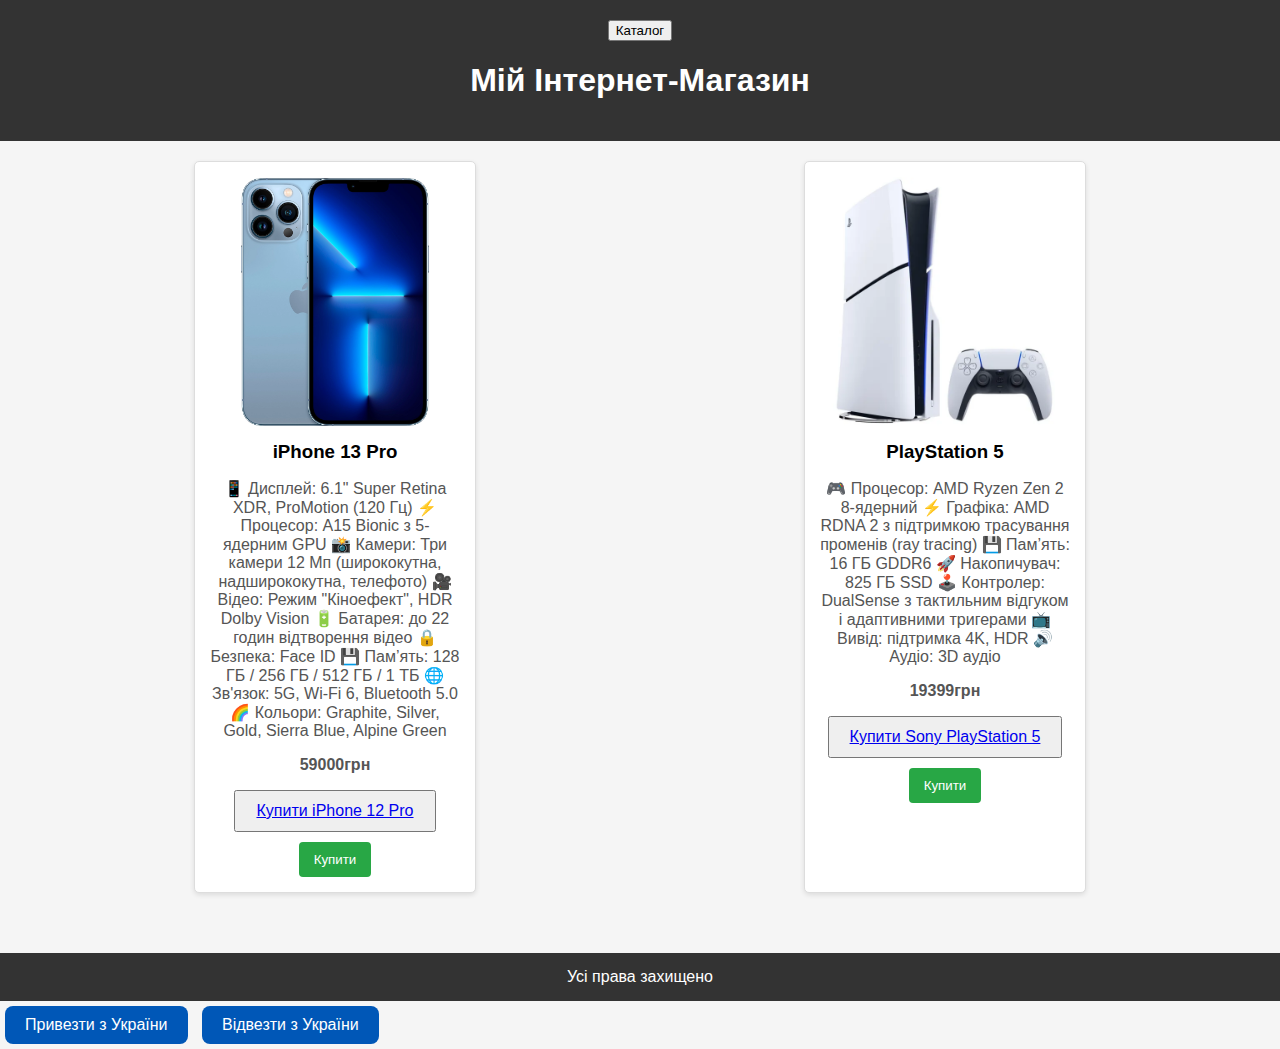
<file: index.html>
<!DOCTYPE html>
<html lang="uk">
<head>
  <meta charset="UTF-8" />
  <meta name="viewport" content="width=device-width, initial-scale=1.0" />
  <title>Мій Магазин</title>
  <link rel="stylesheet" href="style.css">
  <style>
    body {
      font-family: Arial, sans-serif;
      background-color: #f5f5f5;
      margin: 0;
      padding: 0;
    }

    header {
      background-color: #333;
      color: white;
      padding: 20px;
      text-align: center;
    }

    .container {
      padding: 20px;
      max-width: 1200px;
      margin: auto;
    }

    .products {
      display: flex;
      flex-wrap: wrap;
      gap: 20px;
      justify-content: space-around;
    }

    .product {
      background-color: white;
      border: 1px solid #ddd;
      border-radius: 5px;
      width: 250px;
      padding: 15px;
      box-shadow: 0 2px 5px rgba(0,0,0,0.1);
      text-align: center;
    }

    .product img {
      width: 100%;
      height: auto;
      border-radius: 5px;
    }

    .product h3 {
      margin: 10px 0;
    }

    .product p {
      color: #555;
    }

    .price {
      color: green;
      font-weight: bold;
    }

    .buy-button {
      margin-top: 10px;
      padding: 10px 15px;
      background-color: #28a745;
      color: white;
      border: none;
      border-radius: 4px;
      cursor: pointer;
    }

    .buy-button:hover {
      background-color: #218838;
    }

    footer {
      background-color: #333;
      color: white;
      text-align: center;
      padding: 15px;
      margin-top: 40px;
    }
  </style>
</head>
<body>

  <header>
    <a href="catalog.html" style="text-decoration:none;">
  <button>Каталог</button>
</a>
    <h1>Мій Інтернет-Магазин</h1>

  </header>

  <div class="container">
    <div class="products">
      <div class="product">
        <img src="img/210929160014666912.webp" alt="iPhone 13 Pro" width="300" />
  <h3>iPhone 13 Pro</h3>
        <p>📱 Дисплей: 6.1" Super Retina XDR, ProMotion (120 Гц)

⚡ Процесор: A15 Bionic з 5-ядерним GPU

📸 Камери: Три камери 12 Мп (ширококутна, надширококутна, телефото)

🎥 Відео: Режим "Кіноефект", HDR Dolby Vision

🔋 Батарея: до 22 годин відтворення відео

🔒 Безпека: Face ID

💾 Пам’ять: 128 ГБ / 256 ГБ / 512 ГБ / 1 ТБ

🌐 Зв'язок: 5G, Wi‑Fi 6, Bluetooth 5.0

🌈 Кольори: Graphite, Silver, Gold, Sierra Blue, Alpine Green</p>
        <p class="price">59000грн</p>
    <a href="timofij.html">
  <button style="padding: 10px 20px; font-size: 16px;">Купити iPhone 12 Pro</a> </button>
</a>

        <button class="buy-button">Купити</button>
      </div>

      <div class="product">
        <img src="img/Sony-PlayStation-5-Slim-1TB-47-White-01-600x600.webp" alt="Sony PlayStation 5 Slim">
        <h3> PlayStation 5</h3>
        <p>🎮 Процесор: AMD Ryzen Zen 2 8-ядерний

⚡ Графіка: AMD RDNA 2 з підтримкою трасування променів (ray tracing)

💾 Пам’ять: 16 ГБ GDDR6

🚀 Накопичувач: 825 ГБ SSD

🕹️ Контролер: DualSense з тактильним відгуком і адаптивними тригерами

📺 Вивід: підтримка 4K, HDR

🔊 Аудіо: 3D аудіо</p>
        <p class="price">19399грн</p>
         <a href="checkout.html">
  <button style="padding: 10px 20px; font-size: 16px;">Купити Sony PlayStation 5 </a> </button>
</a>

        <button class="buy-button">Купити</button>
      </div>


    </div>
  </div>

  <footer>
    <title> 2025 SmartShop</title>

 Усі права захищено
  </footer>

</body>
</html>
<button class="ukraine-button">Привезти з України</button>
<button class="ukraine-button">Відвезти з України</button>
</file>
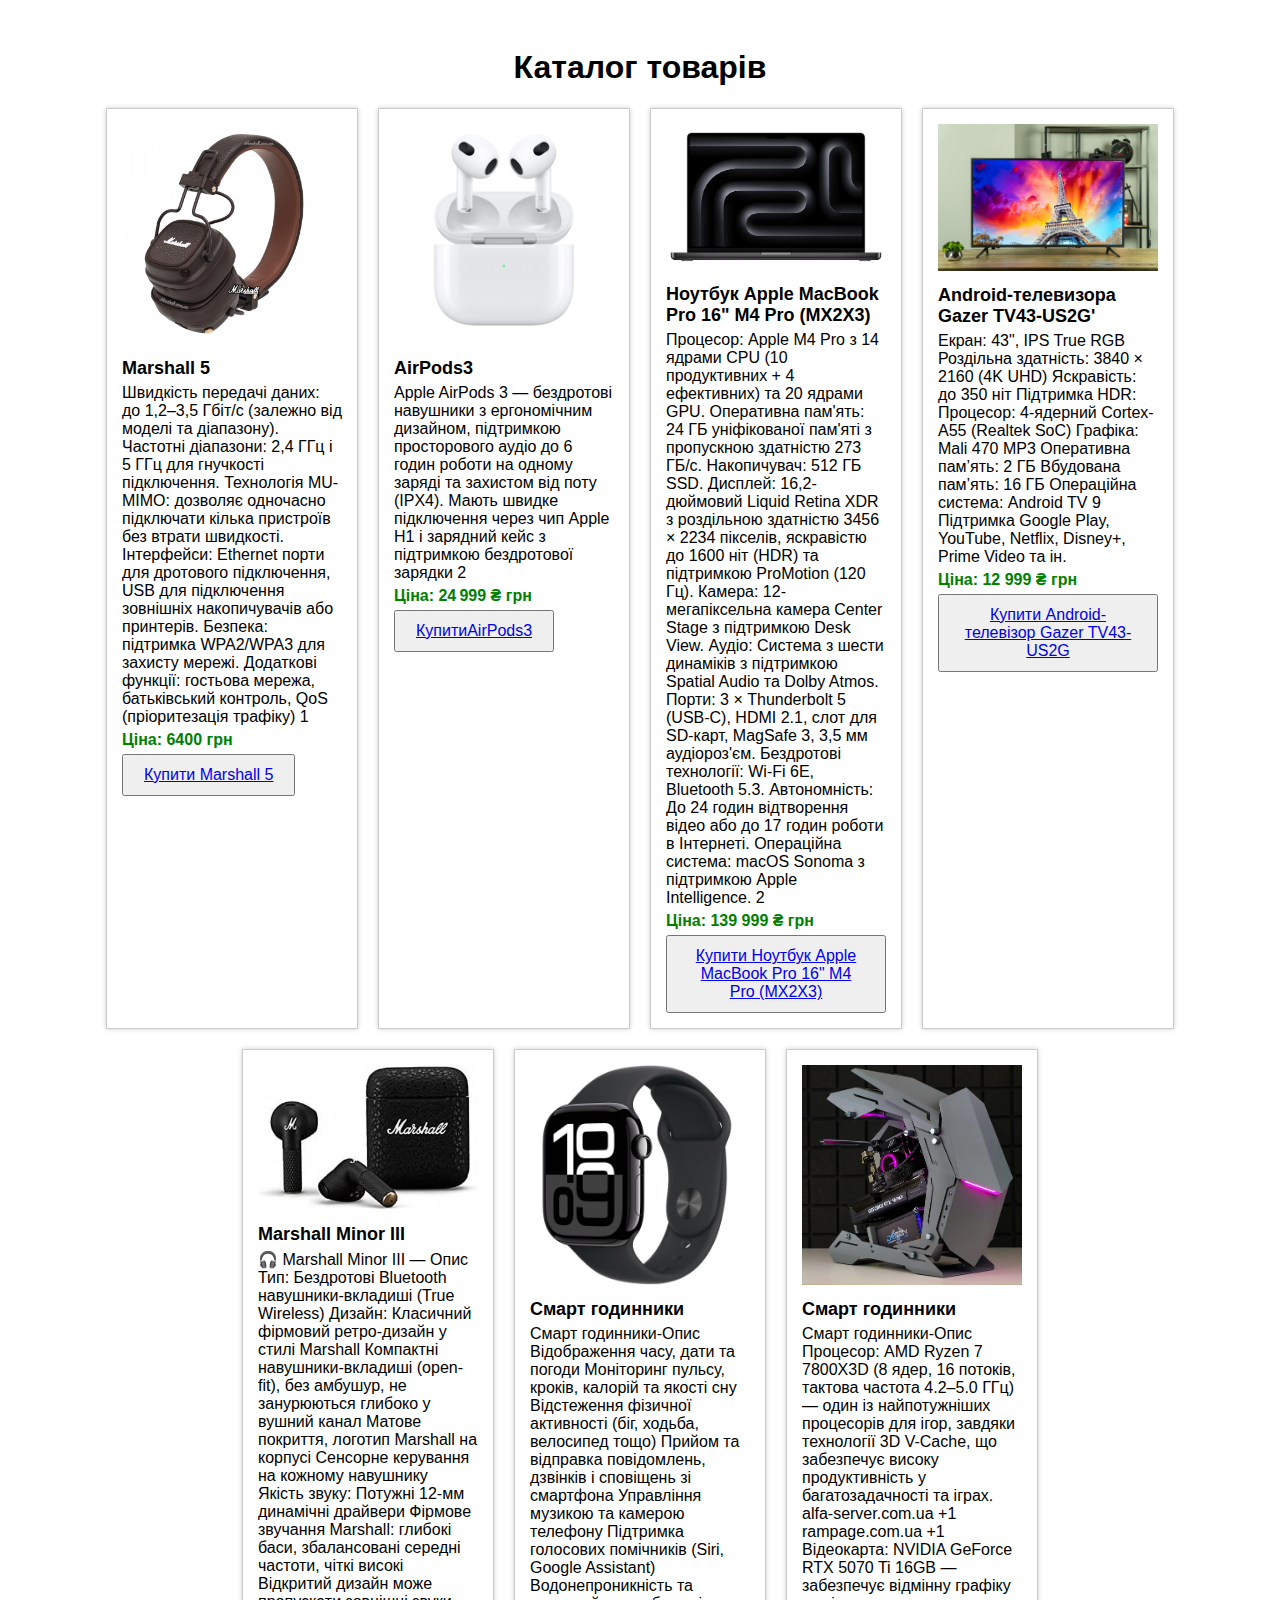
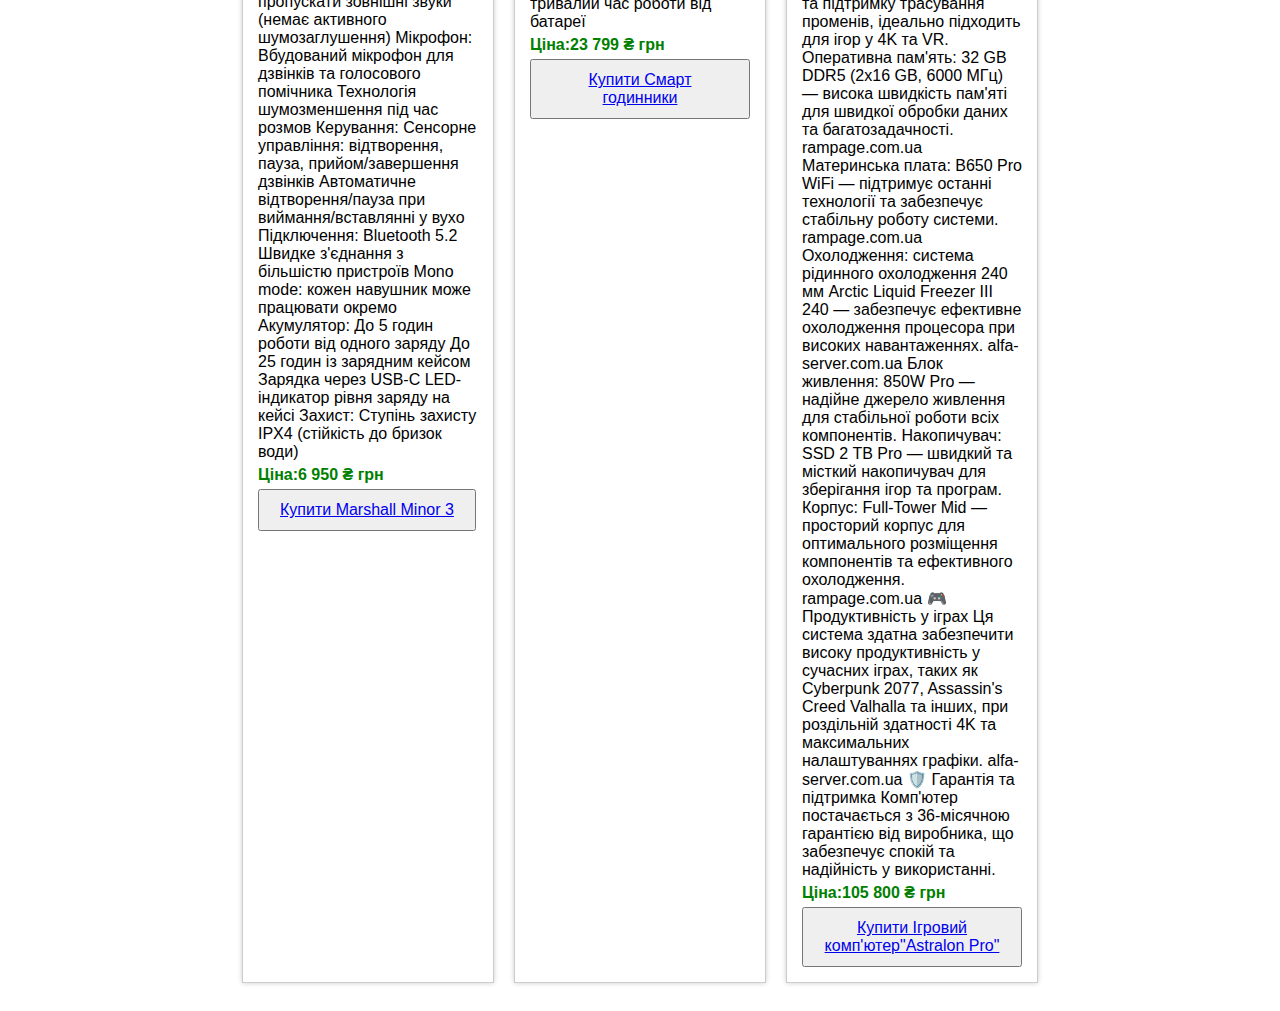
<file: catalog.html>
<!DOCTYPE html>
<html lang="uk">

<head>
    <meta charset="UTF-8" />
    <meta name="viewport" content="width=device-width, initial-scale=1" />
    <title>Каталог товарів</title>
    <style>
        body {
            font-family: Arial, sans-serif;
            padding: 20px;
        }

        h1 {
            text-align: center;
        }

        .catalog {
            display: flex;
            flex-wrap: wrap;
            gap: 20px;
            justify-content: center;
        }

        .product {
            border: 1px solid #ccc;
            padding: 15px;
            width: 220px;
            box-shadow: 0 0 5px #ccc;
        }

        .product img {
            width: 100%;
            height: auto;
        }

        .product h3 {
            margin: 10px 0 5px;
            font-size: 18px;
        }

        .product p {
            margin: 5px 0;
        }

        .price {
            font-weight: bold;
            color: green;
        }
    </style>
</head>

<body>

    <h1>Каталог товарів</h1>
    <div class="catalog">
        <div class="product">
            <img src=img/marsh.jpg alt="Товар 1" />
            <h3> Marshall 5</h3>
            <p>Швидкість передачі даних: до 1,2–3,5 Гбіт/с (залежно від моделі та діапазону).

                Частотні діапазони: 2,4 ГГц і 5 ГГц для гнучкості підключення.

                Технологія MU-MIMO: дозволяє одночасно підключати кілька пристроїв без втрати швидкості.

                Інтерфейси: Ethernet порти для дротового підключення, USB для підключення зовнішніх накопичувачів або
                принтерів.

                Безпека: підтримка WPA2/WPA3 для захисту мережі.

                Додаткові функції: гостьова мережа, батьківський контроль, QoS (пріоритезація трафіку) 1</p>
            <p class="price">Ціна: 6400 грн</p>
            <a href="timofij.html">
  <button style="padding: 10px 20px; font-size: 16px;">Купити Marshall 5</a> </button>
</a>
        </div>

        <div class="product">
            <img src="img/аіпотс3.jpeg" alt="Товар 2" />
            <h3>AirPods3</h3>
            <p>Apple AirPods 3 — бездротові навушники з ергономічним дизайном, підтримкою просторового аудіо
                до 6 годин роботи на одному заряді та захистом від поту (IPX4).
                Мають швидке підключення через чип Apple H1 і зарядний кейс з підтримкою бездротової зарядки 2 </p>
            <p class="price">Ціна: 24 999 ₴ грн</p>
            <a href="timofij.html">
  <button style="padding: 10px 20px; font-size: 16px;">КупитиAirPods3</a> </button>
</a>
        </div>
        <div class="product">
            <img src="img/Ноутбук Apple MacBook Pro 16.avif" alt="Товар 2" />
            <h3>Ноутбук Apple MacBook Pro 16" M4 Pro (MX2X3) </h3>
            <p>Процесор: Apple M4 Pro з 14 ядрами CPU (10 продуктивних + 4 ефективних) та 20 ядрами GPU.

                Оперативна пам'ять: 24 ГБ уніфікованої пам'яті з пропускною здатністю 273 ГБ/с.

                Накопичувач: 512 ГБ SSD.

                Дисплей: 16,2-дюймовий Liquid Retina XDR з роздільною здатністю 3456 × 2234 пікселів, яскравістю до 1600
                ніт (HDR) та підтримкою ProMotion (120 Гц).

                Камера: 12-мегапіксельна камера Center Stage з підтримкою Desk View.

                Аудіо: Система з шести динаміків з підтримкою Spatial Audio та Dolby Atmos.

                Порти: 3 × Thunderbolt 5 (USB-C), HDMI 2.1, слот для SD-карт, MagSafe 3, 3,5 мм аудіороз'єм.

                Бездротові технології: Wi-Fi 6E, Bluetooth 5.3.

                Автономність: До 24 годин відтворення відео або до 17 годин роботи в Інтернеті.

                Операційна система: macOS Sonoma з підтримкою Apple Intelligence. 2 </p>
            <p class="price">Ціна: 139 999 ₴ грн</p>
            <a href="timofij.html">
  <button style="padding: 10px 20px; font-size: 16px;">Купити Ноутбук Apple MacBook Pro 16" M4 Pro (MX2X3)</a> </button>
</a>
        </div>
 <div class="product">
            <img src="img/TV.jpg" alt="Товар 2" />
            <h3>Android-телевизора Gazer TV43-US2G' </h3>
            <p>Екран: 43", IPS True RGB

Роздільна здатність: 3840 × 2160 (4K UHD)

Яскравість: до 350 ніт

Підтримка HDR: 

Процесор: 4-ядерний Cortex-A55 (Realtek SoC)

Графіка: Mali 470 MP3

Оперативна пам’ять: 2 ГБ

Вбудована пам’ять: 16 ГБ

Операційна система: Android TV 9

Підтримка Google Play, YouTube, Netflix, Disney+, Prime Video та ін.

 </p>
            <p class="price">Ціна: 12 999 ₴ грн</p>
            <a href="timofij.html">
  <button style="padding: 10px 20px; font-size: 16px;">Купити Android-телевізор Gazer TV43-US2G</a> </button>
</a>
        </div>
 <div class="product">
            <img src="img/309694557.webp" alt="Товар 2" />
            <h3> Marshall Minor III  </h3>
            <p>🎧 Marshall Minor III — Опис
Тип:
Бездротові Bluetooth навушники-вкладиші (True Wireless)

Дизайн:

Класичний фірмовий ретро-дизайн у стилі Marshall

Компактні навушники-вкладиші (open-fit), без амбушур, не занурюються глибоко у вушний канал

Матове покриття, логотип Marshall на корпусі

Сенсорне керування на кожному навушнику

Якість звуку:

Потужні 12-мм динамічні драйвери

Фірмове звучання Marshall: глибокі баси, збалансовані середні частоти, чіткі високі

Відкритий дизайн може пропускати зовнішні звуки (немає активного шумозаглушення)

Мікрофон:

Вбудований мікрофон для дзвінків та голосового помічника

Технологія шумозменшення під час розмов

Керування:

Сенсорне управління: відтворення, пауза, прийом/завершення дзвінків

Автоматичне відтворення/пауза при виймання/вставлянні у вухо

Підключення:

Bluetooth 5.2

Швидке з'єднання з більшістю пристроїв

Mono mode: кожен навушник може працювати окремо

Акумулятор:

До 5 годин роботи від одного заряду

До 25 годин із зарядним кейсом

Зарядка через USB-C

LED-індикатор рівня заряду на кейсі

Захист:

Ступінь захисту IPX4 (стійкість до бризок води)

</p>
            <p class="price">Ціна:6 950 ₴ грн</p>
            <a href="timofij.html">
  <button style="padding: 10px 20px; font-size: 16px;">Купити Marshall Minor 3</a> </button>

</p> 
  
 </div>
 <div class="product">
            <img src="img/img_0_22161_1416_0_1_YeDRaE (1).jpg" alt="Товар 2" />
            <h3> Смарт годинники  </h3>
            <p>Смарт годинники-Опис
Відображення часу, дати та погоди

Моніторинг пульсу, кроків, калорій та якості сну

Відстеження фізичної активності (біг, ходьба, велосипед тощо)

Прийом та відправка повідомлень, дзвінків і сповіщень зі смартфона

Управління музикою та камерою телефону

Підтримка голосових помічників (Siri, Google Assistant)

Водонепроникність та тривалий час роботи від батареї
</p>
            <p class="price">Ціна:23 799 ₴ грн</p>
            <a href="timofij.html">
  <button style="padding: 10px 20px; font-size: 16px;">Купити Смарт годинники </a> </button>

    
     
       

</p>
</div>
 <div class="product">
            <img src="img/komp.webp" alt="Товар 2" />
            <h3> Смарт годинники  </h3>
            <p>Смарт годинники-Опис
Процесор: AMD Ryzen 7 7800X3D (8 ядер, 16 потоків, тактова частота 4.2–5.0 ГГц) — один із найпотужніших процесорів для ігор, завдяки технології 3D V-Cache, що забезпечує високу продуктивність у багатозадачності та іграх.
alfa-server.com.ua
+1
rampage.com.ua
+1

Відеокарта: NVIDIA GeForce RTX 5070 Ti 16GB — забезпечує відмінну графіку та підтримку трасування променів, ідеально підходить для ігор у 4K та VR.

Оперативна пам'ять: 32 GB DDR5 (2x16 GB, 6000 МГц) — висока швидкість пам'яті для швидкої обробки даних та багатозадачності.
rampage.com.ua

Материнська плата: B650 Pro WiFi — підтримує останні технології та забезпечує стабільну роботу системи.
rampage.com.ua

Охолодження: система рідинного охолодження 240 мм Arctic Liquid Freezer III 240 — забезпечує ефективне охолодження процесора при високих навантаженнях.
alfa-server.com.ua

Блок живлення: 850W Pro — надійне джерело живлення для стабільної роботи всіх компонентів.

Накопичувач: SSD 2 TB Pro — швидкий та місткий накопичувач для зберігання ігор та програм.

Корпус: Full-Tower Mid — просторий корпус для оптимального розміщення компонентів та ефективного охолодження.
rampage.com.ua

🎮 Продуктивність у іграх
Ця система здатна забезпечити високу продуктивність у сучасних іграх, таких як Cyberpunk 2077, Assassin's Creed Valhalla та інших, при роздільній здатності 4K та максимальних налаштуваннях графіки.
alfa-server.com.ua

🛡️ Гарантія та підтримка
Комп'ютер постачається з 36-місячною гарантією від виробника, що забезпечує спокій та надійність у використанні.


</p>
            <p class="price">Ціна:105 800 ₴ грн</p>
            <a href="timofij.html">
  <button style="padding: 10px 20px; font-size: 16px;">Купити Ігровий комп'ютер"Astralon Pro"</a> </button>


    </div>


    </div>
</file>
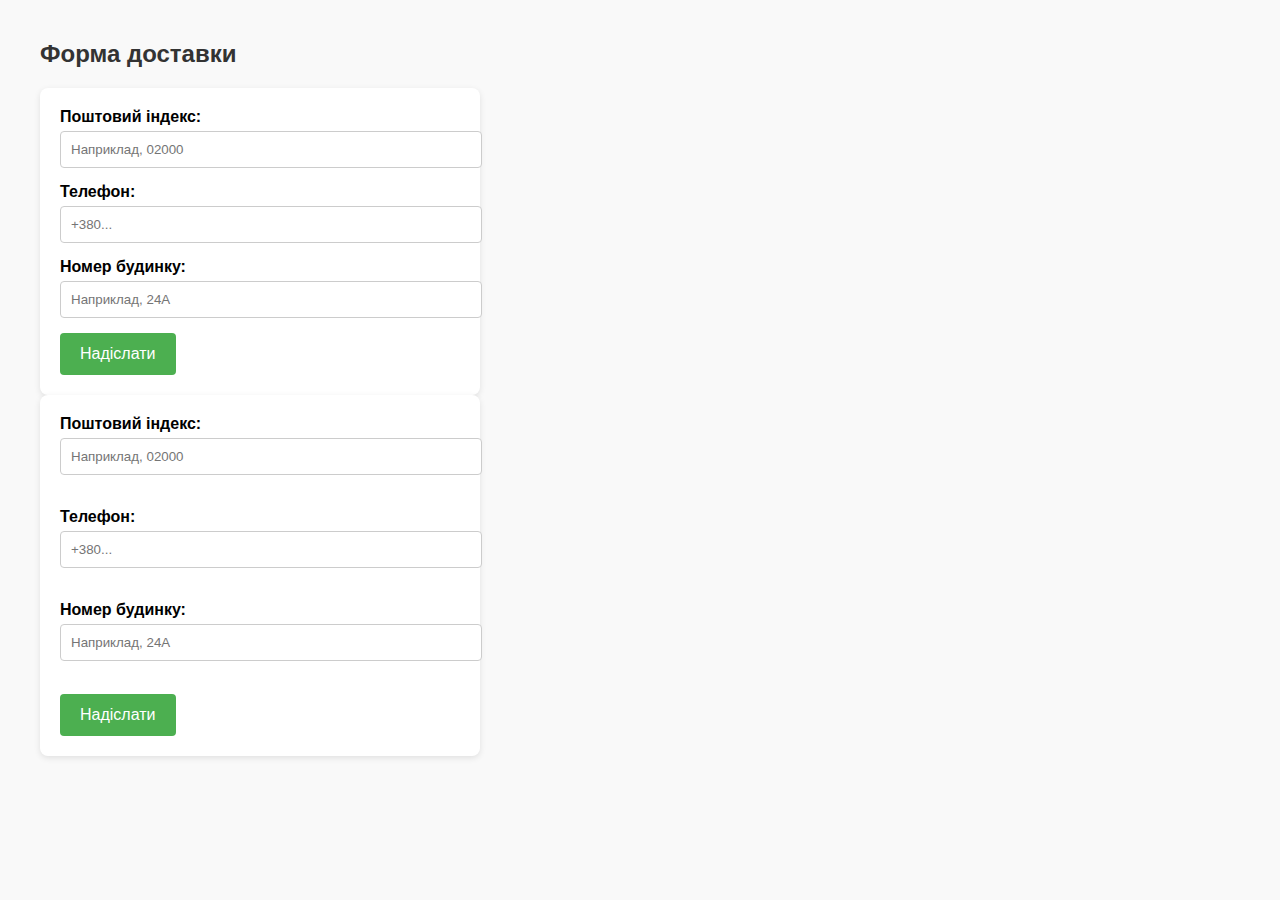
<file: timofij.html>
<!DOCTYPE html>
<html lang="uk">
<head>
  <meta charset="UTF-8">
  <title>Форма доставки</title>
  <style>
    body {
      font-family: Arial, sans-serif;
      margin: 40px;
      background-color: #f9f9f9;
    }

    h2 {
      color: #333;
    }

    form {
      background: #fff;
      padding: 20px;
      border-radius: 8px;
      max-width: 400px;
      box-shadow: 0 2px 6px rgba(0,0,0,0.1);
    }

    label {
      font-weight: bold;
    }

    input[type="text"],
    input[type="tel"] {
      width: 100%;
      padding: 10px;
      margin-top: 5px;
      margin-bottom: 15px;
      border: 1px solid #ccc;
      border-radius: 4px;
    }

    button {
      background-color: #4CAF50;
      color: white;
      padding: 12px 20px;
      border: none;
      border-radius: 4px;
      cursor: pointer;
      font-size: 16px;
    }

    button:hover {
      background-color: #45a049;
    }
  </style>
</head>
<body>

  <h2>Форма доставки</h2>

  <form>
    <label for="postcode">Поштовий індекс:</label><br>
    <input type="text" id="postcode" name="postcode" placeholder="Наприклад, 02000" required><br>

    <label for="phone">Телефон:</label><br>
    <input type="tel" id="phone" name="phone" placeholder="+380..." required><br>

    <label for="house">Номер будинку:</label><br>
    <input type="text" id="house" name="house" placeholder="Наприклад, 24А" required><br>

    <button type="submit">Надіслати</button>
  </form>

</body>
</html>
<form>
  <label for="postcode">Поштовий індекс:</label><br>
  <input type="text" id="postcode" name="postcode" placeholder="Наприклад, 02000" required><br><br>

  <label for="phone">Телефон:</label><br>
  <input type="tel" id="phone" name="phone" placeholder="+380..." required><br><br>

  <label for="house">Номер будинку:</label><br>
  <input type="text" id="house" name="house" placeholder="Наприклад, 24А" required><br><br>

  <button type="submit">Надіслати</button>
</form>
</file>
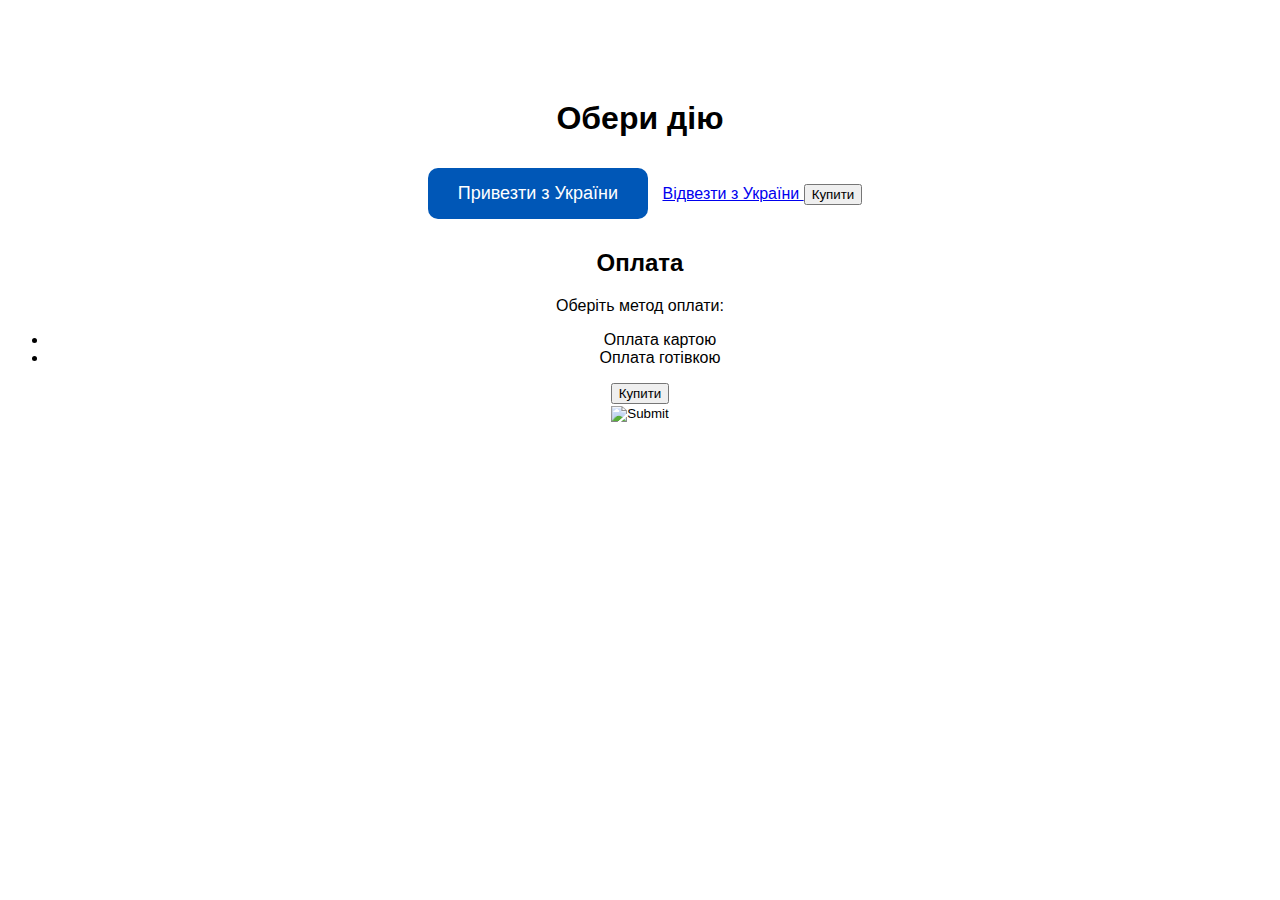
<file: тимофій .html>
<!DOCTYPE html>
<html lang="uk">
<head>
  <meta charset="UTF-8">
  <title>Доставка з України</title>
  <style>
    body {
      font-family: Arial, sans-serif;
      text-align: center;
      margin-top: 100px;
    }

    .ukraine-button {
      display: inline-block;
      background-color: #0057B7; /* Синій колір */
      color: white;
      text-decoration: none;
      padding: 15px 30px;
      font-size: 18px;
      border-radius: 10px;
      margin: 10px;
      transition: background-color 0.3s ease;
    }

    .ukraine-button:hover {
      background-color: #FFD700; /* Жовтий */
      color: black;
    }
  </style>
</head>
<body>

  <h1>Обери дію</h1>

  <!-- Кнопка 1 -->
  <a href="file:///C:/Webskill/Students/%D0%A2%D0%B8%D0%BC%D0%BE%D1%84%D1%96%D0%B9/Kursova/checkout.html" class="ukraine-button" target="_blank">
    Привезти з України
  </a>

  <!-- Кнопка 2 -->
  <a href= file:///C:/Webskill/Students/%D0%A2%D0%B8%D0%BC%D0%BE%D1%84%D1%96%D0%B9/Kursova/checkout.html target="_blank">
    Відвезти з України
  </a>

</body>
</html>
<a href="file:///C:/Webskill/Students/%D0%A2%D0%B8%D0%BC%D0%BE%D1%84%D1%96%D0%B9/Kursova/checkout.html" target="_blank">
  <button>Купити</button>
</a>
<h2>Оплата</h2>
<p>Оберіть метод оплати:</p>
<ul>
  <li>Оплата картою</li>
  <li>Оплата готівкою</li>
</ul>
<button onclick="window.location.href='https://інший-сайт.com/оплата'">Купити</button>
<form method="POST" action="https://www.liqpay.ua/api/3/checkout" accept-charset="utf-8">
  <input type="hidden" name="data" value="(тут буде кодоване значення)">
  <input type="hidden" name="signature" value="(тут буде підпис)">
  <input type="image" src="https://static.liqpay.ua/buttons/p1ru.radius.png" />
</form>
</file>
<file: style.css>
body {
  font-family: Arial, sans-serif;
  background-color: #fffdfd;
  margin: 0;
  padding: 0;
}

header {
  background-color: #333;
  color: rgb(0, 0, 0);
  padding: 20px;
  text-align: center;
}

.container {
  padding: 20px;
  max-width: 1200px;
  margin: auto;
}

.products {
  display: flex;
  flex-wrap: wrap;
  gap: 20px;
  justify-content: space-around;
}

.product {
  background-color: rgb(0, 0, 0);
  border: 1px solid #ddd;
  border-radius: 5px;
  width: 250px;
  padding: 15px;
  box-shadow: 0 2px 5px rgba(133, 5, 5, 0.1);
  text-align: center;
}

.product img {
  width: 100%;
  height: auto;
  border-radius: 5px;
}

.product h3 {
  margin: 10px 0;
}

.product p {
  color: #555;
}

.price {
  color: green;
  font-weight: bold;
}

.buy-button {
  margin-top: 10px;
  padding: 10px 15px;
  background-color: #28a745;
  color: white;
  border: none;
  border-radius: 4px;
  cursor: pointer;
}

.buy-button:hover {
  background-color: #218838;
  transform: scale(1.03);
}

footer {
  background-color: #333;
  color: white;
  text-align: center;
  padding: 15px;
  margin-top: 40px;
}

.ukraine-button {
  background-color: #0057B7; /* Синій колір прапора */
  color: white;
  border: none;
  padding: 10px 20px;
  margin: 5px;
  font-size: 16px;
  border-radius: 8px;
  cursor: pointer;
  transition: background-color 0.3s ease;
}
.ukraine-button:hover {
  background-color: #FFD700; /* Жовтий колір прапора при наведенні */
  color: black;
}

@media (max-width: 767px)
 { (min-width: 768px) }

@media (min-width: 768px) and (max-width: 991px)
 {(max-width: 767px) }

@media (min-width: 992px)
 {(min-width: 480px) and (max-width: 1024px) }
</file>
